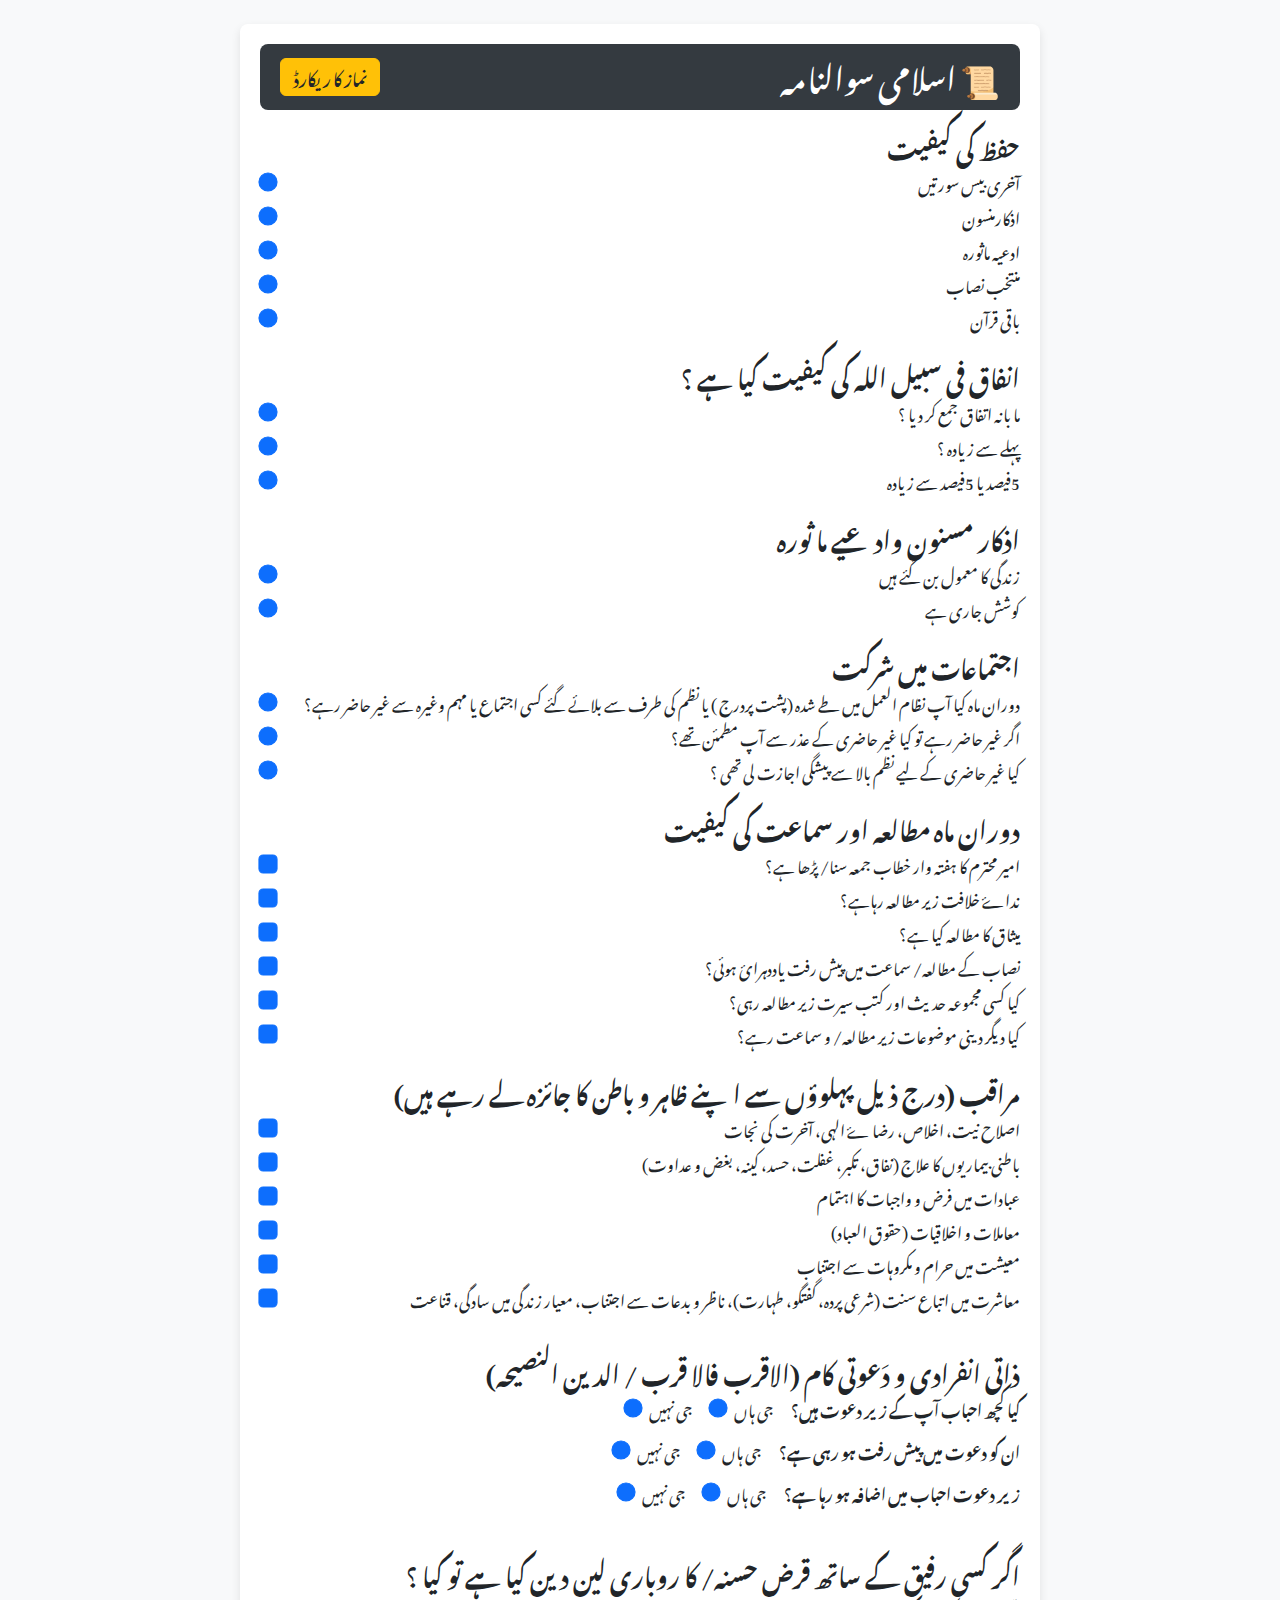
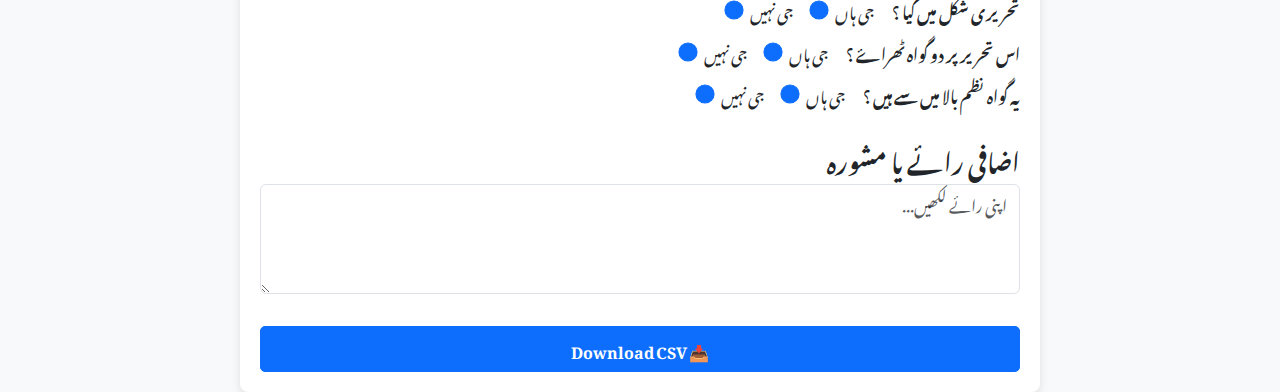
<file: islamic.html>
<!DOCTYPE html>
<html lang="en" dir="rtl">
<head>
    <meta charset="UTF-8">
    <meta name="viewport" content="width=device-width, initial-scale=1.0">
    <title>اسلامی سوالنامہ</title>

    <!-- Bootstrap & Google Font -->
    <link href="https://fonts.googleapis.com/css2?family=Noto+Nastaliq+Urdu&display=swap" rel="stylesheet">
    <link rel="stylesheet" href="https://cdn.jsdelivr.net/npm/bootstrap@5.3.0/dist/css/bootstrap.min.css">
    <link rel="manifest" href="manifest.json">

        <style>
        body {
            font-family: 'Noto Nastaliq Urdu', Arial, sans-serif;
            background-color: #f8f9fa;
            text-align: right;
            direction: rtl;
            margin: 0;
            padding: 0;
        }
        .container {
            max-width: 800px;
            width: 95%;
            background: white;
            padding: 20px;
            border-radius: 8px;
            box-shadow: 0 4px 10px rgba(0, 0, 0, 0.1);
            margin: auto;
        }
        .navbar {
            display: flex;
            flex-wrap: wrap;
            justify-content: space-between;
            align-items: center;
            padding: 10px 20px;
            background-color: #343a40;
            color: white;
            border-radius: 8px;
        }
        .form-check {
            margin-bottom: 10px;
        }
        /* Default Blue */
        .form-check-input {
            cursor: pointer;
            transform: scale(1.2);
            background-color: #0d6efd !important;
            border-color: #0d6efd !important;
        }
        /* Checked color to Yellow #FFCA2C */
        .form-check-input:checked {
            background-color: #FFCA2C !important;
            border-color: #FFCA2C !important;
        }
        .btn-custom {
            width: 100%;
            padding: 10px;
            border-radius: 5px;
            font-weight: bold;
        }
        @media (max-width: 768px) {
            .container {
                padding: 15px;
            }
            .navbar {
                flex-direction: column;
                text-align: center;
            }
            .navbar a {
                margin-top: 10px;
            }
        }
        @media (max-width: 576px) {
            .btn-custom {
                padding: 8px;
                font-size: 14px;
            }
        }
    </style>
</head>
<body>
    <div class="container mt-4">
        <!-- Navbar -->
        <div class="navbar">
            <h2>📜 اسلامی سوالنامہ</h2>
            <a class="btn btn-warning text-dark fw-bold" href="./attendance.html">نماز کا ریکارڈ</a>
        </div>

        <!-- Form -->

        <form id="surveyForm" class="mt-3">
            <!-- سوالات -->
            <fieldset class="mb-3">
                <legend class="fw-bold">حفظ کی کیفیت </legend>
                <div class="form-check">
                    <input type="radio" class="form-check-input" name="hifz" value="آخری بیس سورتیں">
                    <label class="form-check-label"> آخری بیس سورتیں  </label>
                </div>
                <div class="form-check">
                    <input type="radio" class="form-check-input" name="hifz" value="  اذکارمنسون">
                    <label class="form-check-label"> اذکارمنسون </label>
                </div>
                <div class="form-check">
                    <input type="radio" class="form-check-input" name="hifz" value="ادعیہ ماثوره">
                    <label class="form-check-label">ادعیہ ماثوره </label>
                </div>
                <div class="form-check">
                    <input type="radio" class="form-check-input" name="hifz" value="منتخب نصاب">
                    <label class="form-check-label">منتخب نصاب </label>
                </div>
                <div class="form-check">
                    <input type="radio" class="form-check-input" name="hifz" value="باقی قرآن">
                    <label class="form-check-label">باقی قرآن</label>
                </div>
            </fieldset>

            <fieldset class="mb-3">
                <legend class="fw-bold">انفاق فی سبیل اللہ کی کیفیت کیا ہے ؟</legend>
                <div class="form-check">
                    <input type="radio" class="form-check-input" name="ittefaq" value="ما بانه اتفاق جمع کر دیا ">
                    <label class="form-check-label">ما بانه اتفاق جمع کر دیا ؟</label>
                </div>
                <div class="form-check">
                    <input type="radio" class="form-check-input" name="ittefaq" value="پہلے سے زیادہ">
                    <label class="form-check-label"> پہلے سے زیادہ ؟</label>
                </div>
                <div class="form-check">
                    <input type="radio" class="form-check-input" name="ittefaq" value="5فیصد یا 5فیصد سے زیادہ">
                    <label class="form-check-label">5فیصد یا 5فیصد سے زیادہ</label>
                </div>
            </fieldset>

            <fieldset class="mb-3">
                <legend class="fw-bold">اذکار مسنون واد عیے ما ثوره</legend>
                <div class="form-check">
                    <input type="radio" class="form-check-input" name="routine" value="زندگی کا معمول بن گئے ہیں">
                    <label class="form-check-label">زندگی کا معمول بن گئے ہیں </label>
                </div>
                <div class="form-check">
                    <input type="radio" class="form-check-input" name="routine" value="کوشش جاری ہے">
                    <label class="form-check-label">کوشش جاری ہے</label>
                </div>
            </fieldset>

            <fieldset class="mb-3">
                <legend class="fw-bold">اجتماعات میں شرکت</legend>
                <div class="form-check">
                    <input type="radio" class="form-check-input" name="ijtima" value=" دوران ماہ کیا آپ نظام العمل میں طے شدہ (پشت پردرج ) یا نظم کی طرف سے بلائے مجھے کسی اجتماع یا مہم وغیرہ سے غیر حاضر رہے؟">
                    <label class="form-check-label"> 
                        دوران ماہ کیا آپ نظام العمل میں طے شدہ (پشت پردرج ) یا نظم کی 
                        طرف سے بلائے گئے  کسی اجتماع یا مہم وغیرہ سے غیر حاضر رہے؟</label>
                </div>
                <div class="form-check">
                    <input type="radio" class="form-check-input" name="ijtima" value="اگر غیر حاضر رہے تو کیا غیر حاضری کے عذر سے آپ مطمئن تھے">
                    <label class="form-check-label">اگر غیر حاضر رہے تو کیا غیر حاضری کے عذر سے آپ مطمئن تھے؟</label>
                </div>
                <div class="form-check">
                    <input type="radio" class="form-check-input" name="ijtima" value="کیا غیر حاضری کے لیے اعظم بالا سے پیشگی اجازت لی تھی ؟ ">
                    <label class="form-check-label">کیا غیر حاضری کے لیے نظم بالا سے پیشگی اجازت لی تھی ؟</label>
                </div>
            </fieldset>


            <fieldset class="mb-3">
                <legend class="fw-bold">دوران ماہ مطالعہ اور سماعت کی کیفیت</legend>
            
                <div class="form-check">
                    <input type="checkbox" class="form-check-input" name="study" value="امیر محترم کا ہفتہ وار خطاب جمعہ سنا/ پڑھا  ہے؟">
                    <label class="form-check-label">امیر محترم کا ہفتہ وار خطاب جمعہ سنا/ پڑھا  ہے؟</label>
                </div>
            
                <div class="form-check">
                    <input type="checkbox" class="form-check-input" name="study" value="نداۓ خلافت زیر مطالعہ رہاہے؟">
                    <label class="form-check-label">نداۓ خلافت زیر مطالعہ رہاہے؟</label>
                </div>
            
                <div class="form-check">
                    <input type="checkbox" class="form-check-input" name="study" value="مثالی کا مطالعہ کیا ہے">
                    <label class="form-check-label">میثاق کا مطالعہ کیا ہے؟</label>
                </div>
            
                <div class="form-check">
                    <input type="checkbox" class="form-check-input" name="study" value="نصاب کے مطالعہ و سماعت میں پیش رفت یا بہتری ہوئی">
                    <label class="form-check-label">نصاب کے مطالعہ/  سماعت میں پیش رفت یاددہرائ ہوئی؟</label>
                </div>
            
                <div class="form-check">
                    <input type="checkbox" class="form-check-input" name="study" value="کیا کسی مجموعہ حدیث اور کتب سیرت زیر مطالعہ رہی">
                    <label class="form-check-label">کیا کسی مجموعہ حدیث اور کتب سیرت زیر مطالعہ رہی؟</label>
                </div>
            
                <div class="form-check">
                    <input type="checkbox" class="form-check-input" name="study" value="کیا دیگر دینی موضوعات زیر مطالعہ و سماعت رہے">
                    <label class="form-check-label">کیا دیگر دینی موضوعات زیر مطالعہ/ و سماعت رہے؟</label>
                </div>
            
            </fieldset>


            <fieldset class="mb-3">
                <legend class="fw-bold">مراقب (درج ذیل پہلوؤں سے اپنے ظاہر و باطن کا جائزہ لے رہے ہیں)</legend>
            
                <div class="form-check">
                    <input type="checkbox" class="form-check-input" name="self_assessment" value="اصلاح نیت، اخلاص، رضا سے الہی، آخرت کی نجات">
                    <label class="form-check-label">اصلاح نیت، اخلاص، رضا ۓ الہی، آخرت کی نجات</label>
                </div>
            
                <div class="form-check">
                    <input type="checkbox" class="form-check-input" name="self_assessment" value="باطنی بیماریوں کا علاج (نفاق، تکبر، غفلت، حسد، کینہ، بغض و  عداوت)">
                    <label class="form-check-label">باطنی بیماریوں کا علاج (نفاق، تکبر، غفلت، حسد، کینہ، بغض و  عداوت)</label>
                </div>
            
                <div class="form-check">
                    <input type="checkbox" class="form-check-input" name="self_assessment" value="عبادات میں فرض و واجبات کا اہتمام">
                    <label class="form-check-label">عبادات میں فرض و واجبات کا اہتمام</label>
                </div>
            
                <div class="form-check">
                    <input type="checkbox" class="form-check-input" name="self_assessment" value="معاملات و اخلاقیات (حقوق العباد)">
                    <label class="form-check-label">معاملات و اخلاقیات (حقوق العباد)</label>
                </div>
            
                <div class="form-check">
                    <input type="checkbox" class="form-check-input" name="self_assessment" value="معصیت میں حرام و مکروہات سے اجتناب">
                    <label class="form-check-label">معیشت میں حرام و مکروہات سے اجتناب</label>
                </div>
            
                <div class="form-check">
                    <input type="checkbox" class="form-check-input" name="self_assessment" value="معاشرت میں اتباع سنت (شرعی پردہ، گفتگو، طہارت)، ناظر و بدعات سے اجتناب، معیار زندگی میں سادگی، قناعت">
                    <label class="form-check-label">معاشرت میں اتباع سنت (شرعی پردہ، گفتگو، طہارت)، ناظر و بدعات سے اجتناب، معیار زندگی میں سادگی، قناعت</label>
                </div>
            
            </fieldset>
            
            <fieldset class="mb-3">
                <legend class="fw-bold mt-3">ذاتی انفرادی و دَعوتی کام (الاقرب فالا قرب / الدین النصیحہ)</legend>
            
                <div class="mb-2">
                    <label class="fw-bold">کیا کچھ احباب آپ کے زیر دعوت ہیں؟</label>
                    <div class="form-check form-check-inline">
                        <input type="radio" class="form-check-input" name="inv" value="(جی ہاں) کیا کچھ احباب آپ کے زیر دعوت ہیں">
                        <label class="form-check-label">جی ہاں</label>
                    </div>
                    <div class="form-check form-check-inline">
                        <input type="radio" class="form-check-input" name="inv" value="(جی نہیں)کیا کچھ احباب آپ کے زیر دعوت ہیں">
                        <label class="form-check-label">جی نہیں</label>
                    </div>
                </div>
            
                <div class="mb-2">
                    <label class="fw-bold">ان کو دعوت میں پیش رفت ہو رہی ہے؟</label>
                    <div class="form-check form-check-inline">
                        <input type="radio" class="form-check-input" name="progress" value="ان کو دعوت میں پیش رفت ہو رہی ہے؟جی ہاں ">
                        <label class="form-check-label">جی ہاں</label>
                    </div>
                    <div class="form-check form-check-inline">
                        <input type="radio" class="form-check-input" name="progress" value="ان کو دعوت میں پیش رفت ہو رہی ہے؟ جی نہیں  ">
                        <label class="form-check-label">جی نہیں</label>
                    </div>
                </div>
            
                <div class="mb-2">
                    <label class="fw-bold">زیر دعوت احباب میں اضافہ ہو رہا ہے؟</label>
                    <div class="form-check form-check-inline">
                        <input type="radio" class="form-check-input" name="increase" value="  زیر دعوت احباب میں اضافہ ہو رہا ہے؟ جی ہاں">
                        <label class="form-check-label">جی ہاں</label>
                    </div>
                    <div class="form-check form-check-inline">
                        <input type="radio" class="form-check-input" name="increase" value=" زیر دعوت احباب میں اضافہ ہو رہا ہے؟ جی نہیں">
                        <label class="form-check-label">جی نہیں</label>
                    </div>
                </div>
            
            </fieldset>
            
             <fieldset class="mb-3">
                <legend class="fw-bold mt-3">اگر کسی رفیق کے ساتھ قرض حسنہ/ کا روباری لین دین کیا ہے تو کیا ؟ </legend>
            
                <div class="mb-2">
                    <label class="fw-bold">تحریری شکل میں کیا ؟</label>
                    <div class="form-check form-check-inline">
                        <input type="radio" class="form-check-input" name="invitation" value="اگر کسی رفیق کے ساتھ قرض حسنہ/ کا روباری لین دین کیا ہے تو کیا ؟ جی ہاں ">
                        <label class="form-check-label">جی ہاں</label>
                    </div>
                    <div class="form-check form-check-inline">
                        <input type="radio" class="form-check-input" name="invitation" value="اگر کسی رفیق کے ساتھ قرض حسنہ/ کا روباری لین دین کیا ہے تو کیا ؟ جی نہیں">
                        <label class="form-check-label">جی نہیں</label>
                    </div>
                </div>
            
                <div class="mb-2">
                    <label class="fw-bold">اس تحریر پر دو گواہ ٹھراۓ  ؟ </label>
                    <div class="form-check form-check-inline">
                        <input type="radio" class="form-check-input" name="pro" value=" اس تحریر پر دو گواہ ٹھراۓ ؟ جی ہاں">
                        <label class="form-check-label">جی ہاں</label>
                    </div>
                    <div class="form-check form-check-inline">
                        <input type="radio" class="form-check-input" name="pro" value=" اس تحریر پر دو گواہ پھبر ائے ؟ جی نہیں">
                        <label class="form-check-label">جی نہیں</label>
                    </div>
                </div>
            
                <div class="mb-2">
                    <label class="fw-bold">یہ گواہ نظم بالا میں سے ہیں ؟ </label>
                    <div class="form-check form-check-inline">
                        <input type="radio" class="form-check-input" name="inc" value=" یہ گواہ نظم بالا میں سے ہیں ؟ جی ہاں">
                        <label class="form-check-label">جی ہاں</label>
                    </div>
                    <div class="form-check form-check-inline">
                        <input type="radio" class="form-check-input" name="inc" value="یہ گواہ نظم بالا میں سے ہیں ؟ جی نہیں">
                        <label class="form-check-label">جی نہیں</label>
                    </div>
                </div>
            
            </fieldset>
            
            <fieldset class="mb-3">
                <legend class="fw-bold">اضافی رائے یا مشورہ</legend>
                <textarea class="form-control" name="feedback" rows="4" placeholder="اپنی رائے لکھیں..."></textarea>
            </fieldset>
        </form>

        <!-- Download CSV Button -->
        <button class="btn btn-primary btn-custom mt-3" onclick="downloadCSV()">📥 Download CSV</button>
        
    </div>

    <!-- JavaScript -->
    <script>
        function getFormData() {
            let data = [
                ["سوال", "جواب"]
            ];

            document.querySelectorAll("fieldset").forEach(fieldset => {
                let question = fieldset.querySelector("legend").innerText;
                let answers = [];
                fieldset.querySelectorAll("input:checked").forEach(input => {
                    answers.push(input.value);
                });
                let textarea = fieldset.querySelector("textarea");
                if (textarea && textarea.value) {
                    answers.push(textarea.value);
                }
                data.push([question, answers.join(" / ")]);
            });

            return data;
        }

        function downloadCSV() {
            let csvContent = "data:text/csv;charset=utf-8,\uFEFF";
            let data = getFormData();

            data.forEach(row => {
                csvContent += row.join(",") + "\n";
            });

            let encodedUri = encodeURI(csvContent);
            let link = document.createElement("a");
            link.setAttribute("href", encodedUri);
            link.setAttribute("download", "islamic_survey.csv");
            document.body.appendChild(link);
            link.click();
            document.body.removeChild(link);
        }
    </script>
   
    
</body>
</html>
</file>
